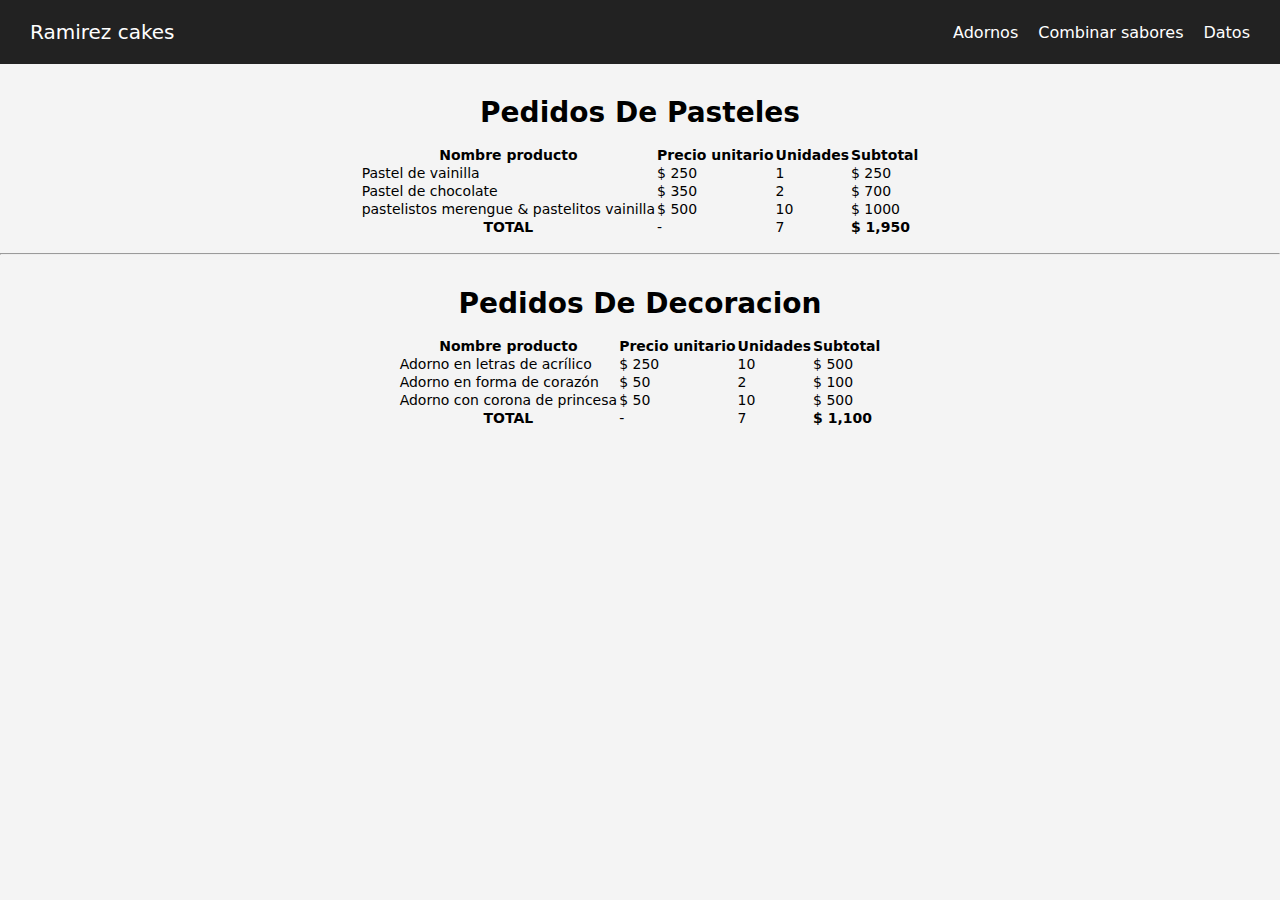
<file: index.html>
<!DOCTYPE html>
<html lang="en">
<head>
    <meta charset="UTF-8">
    <meta http-equiv="X-UA-Compatible" content="IE=edge">
    <meta name="viewport" content="width=device-width, initial-scale=1.0">
    <link rel="stylesheet" href="https://cdnjs.cloudflare.com/ajax/libs/font-awesome/5.9.0/css/all.min.css">
<link rel="stylesheet" href="tipo.css">
<link rel="stylesheet" href="slider2.css">
<link rel="stylesheet" href="https://cdnjs.cloudflare.com/ajax/libs/jquery/3.4.1/jquery.min.js">

    <title>Elementos compuestos</title>
</head>
<body>
    <nav>
        <ul class="menu">
            <li class="logo"><a href="tipodepasteles.html">Ramirez cakes</a></li>
            <li class="item"><a href="adorno.html" target="_blank">Adornos</a></li>
            <li class="item"><a href="combinar.html" target="_blank">Combinar sabores</a></li>
            <li class="item"><a href="datos.html">Datos</a></li>

            </li>
            <li class="toggle"><a href="#"><i class="fas fa-bars"></i></a></li>
        </ul>
    </nav>
    <center>
        <br><br>
    <h1>Pedidos De Pasteles</h1><br>

    <table>
      <tr>
    
        <th scope="col">Nombre producto</th>
        <th scope="col">Precio unitario</th>
        <th scope="col">Unidades</th>
        <th scope="col">Subtotal</th>
      </tr>
    
      <tr>
    
        <td>Pastel de vainilla</td>
        <td>$ 250</td>
        <td>1</td>
        <td>$ 250</td>
      </tr>
    
      <tr>
    
        <td>Pastel de chocolate</td>
        <td>$ 350</td>
        <td>2</td>
        <td>$ 700</td>
      </tr>
    
      <tr>
    
        <td>pastelistos merengue &amp; pastelitos vainilla </td>
        <td>$ 500</td>
        <td>10</td>
        <td>$ 1000</td>
      </tr>
    
      <tr>
    
        <th scope="row">TOTAL</th>
        <td>-</td>
        <td>7</td>
        <td><strong>$ 1,950</strong></td>
      </tr>
    </table><br>
    <hr><br> <br>
    <!---->
    <h1>Pedidos De Decoracion</h1><br>

    <table>
      <tr>
    
        <th scope="col">Nombre producto</th>
        <th scope="col">Precio unitario</th>
        <th scope="col">Unidades</th>
        <th scope="col">Subtotal</th>
      </tr>
    
      <tr>
    
        <td>Adorno en letras de acrílico</td>
        <td>$ 250</td>
        <td>10</td>
        <td>$ 500</td>
      </tr>
    
      <tr>
    
        <td>Adorno en forma de corazón</td>
        <td>$ 50</td>
        <td>2</td>
        <td>$ 100</td>
      </tr>
    
      <tr>
    
        <td>Adorno con corona de princesa </td>
        <td>$ 50</td>
        <td>10</td>
        <td>$ 500</td>
      </tr>
    
      <tr>
    
        <th scope="row">TOTAL</th>
        <td>-</td>
        <td>7</td>
        <td><strong>$ 1,100</strong></td>
      </tr>
    </table>
</center>
</body>
</html>
</file>
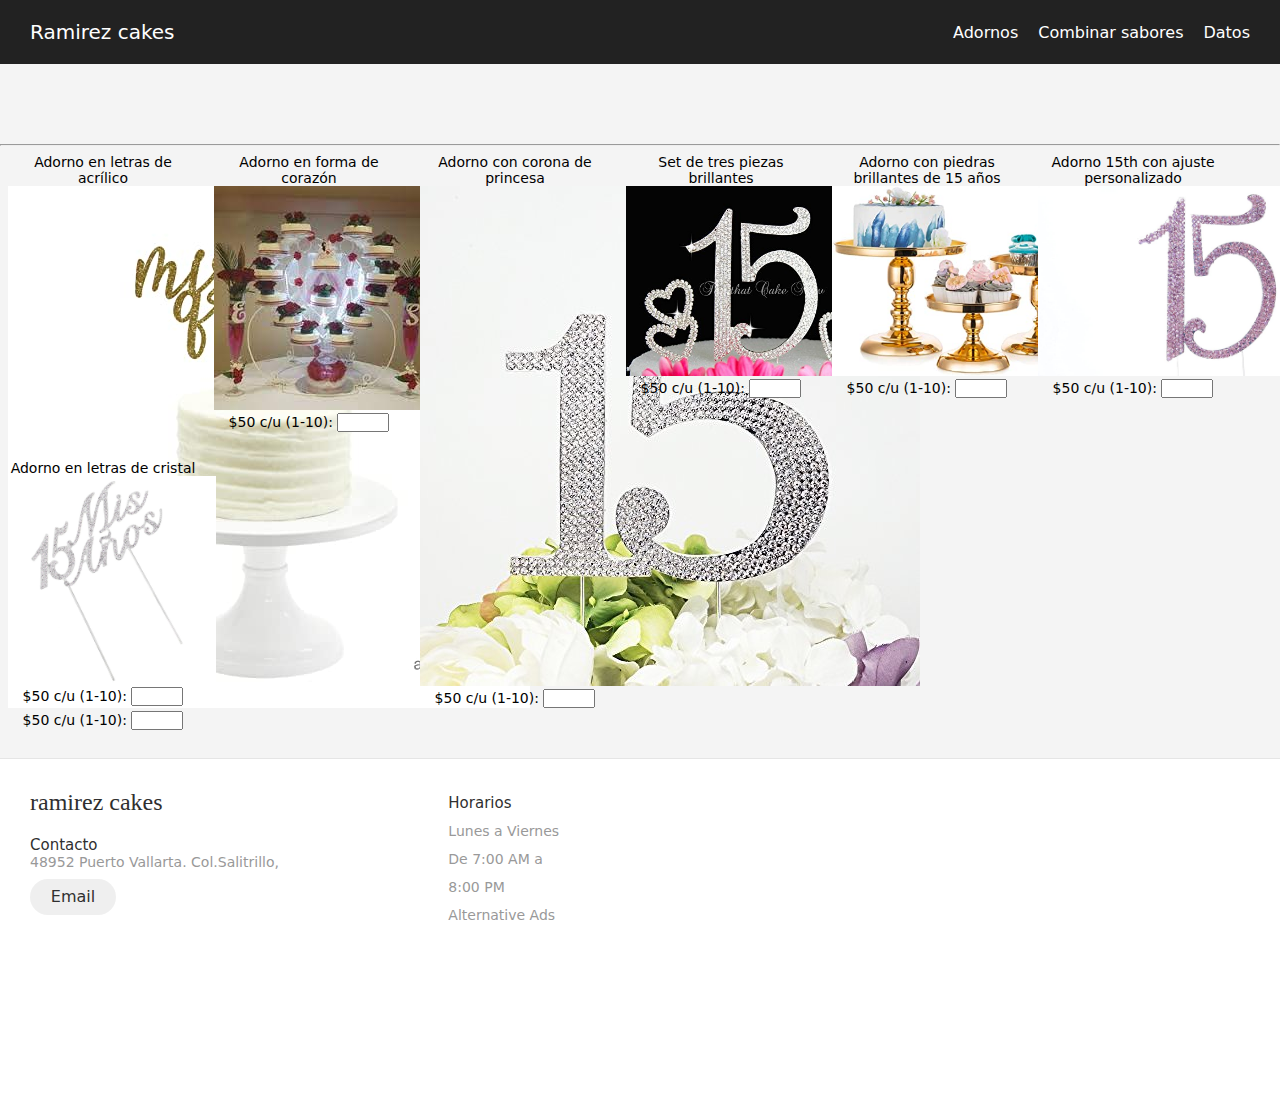
<file: adorno.html>
<!DOCTYPE html>
<html lang="en">

<head>
    <meta charset="UTF-8">
    <meta http-equiv="X-UA-Compatible" content="IE=edge">
    <meta name="viewport" content="width=device-width, initial-scale=1.0">
    <link rel="stylesheet" href="https://cdnjs.cloudflare.com/ajax/libs/font-awesome/5.9.0/css/all.min.css">
    <link rel="stylesheet" href="tipo.css">
    <link rel="stylesheet" href="slider2.css">

    <link rel="stylesheet" href="https://cdnjs.cloudflare.com/ajax/libs/jquery/3.4.1/jquery.min.js">
    <title>Combinacion De Sabores</title>
</head>

<body>
  <nav>
    <ul class="menu">
        <li class="logo"><a href="tipodepasteles.html">Ramirez cakes</a></li>
        <li class="item"><a href="adorno.html" target="_blank">Adornos</a></li>
        <li class="item"><a href="combinar.html" target="_blank">Combinar sabores</a></li>
        <li class="item"><a href="datos.html">Datos</a></li>
        

        </li>
        <li class="toggle"><a href="#"><i class="fas fa-bars"></i></a></li>
    </ul>
</nav>
    
    <br><br><br><br><br>
    <hr>
    <center>
    <p>Adorno en letras de acrílico
        <img src="img/adorno1.jpg" alt="">
        <label for="tentacles">$50 c/u (1-10):</label>
        <input type="number" id="tentacles" name="tentacles" min="1" max="10">
    </p>
    <p>Adorno en forma de corazón
        <img src="img/adorno2.jpg" alt="">
        <label for="tentacles">$50 c/u (1-10):</label>
        <input type="number" id="tentacles" name="tentacles" min="1" max="10">
    </p>
    <p>Adorno con corona de princesa
        <img src="img/adorno3.jpg" alt="">
        <label for="tentacles">$50 c/u (1-10):</label>
        <input type="number" id="tentacles" name="tentacles" min="1" max="10">
    </p>
    <p>Set de tres piezas brillantes
        <img src="img/adorno4.jpg" alt="" height="190px">
        <label for="tentacles">$50 c/u (1-10):</label>
        <input type="number" id="tentacles" name="tentacles" min="1" max="10">
    </p>
    <p>Adorno con piedras brillantes de 15 años
        <img src="img/adorno6.jpg" alt="" height="190px">
        <label for="tentacles">$50 c/u (1-10):</label>
        <input type="number" id="tentacles" name="tentacles" min="1" max="10">
    </p>
    <p>Adorno 15th con ajuste personalizado
        <img src="img/adorno7.jpg" alt="" height="190px">
        <label for="tentacles">$50 c/u (1-10):</label>
        <input type="number" id="tentacles" name="tentacles" min="1" max="10">
    </p>
    <p>Adorno en letras de cristal
        <img src="img/adorno8.jpg" alt="" height="208px">
        <label for="tentacles">$50 c/u (1-10):</label>
        <input type="number" id="tentacles" name="tentacles" min="1" max="10">
    </p>
</center>
    <!-- <div class="slider">
        <ul>
            <li>
<img src="http://dominicushoeve.com/wp-content/uploads/ktz/latest-high-resolution-wallpaper-1920x1080-70558-pictures-high-resolution-wallpaper-30whtvl34j4r12m8b0c1sa.jpg" alt="">
</li>
            <li>
<img src="http://youghaltennisclub.ie/wp-content/uploads/2014/06/Tennis-Wallpaper-High-Definition-700x300.jpg" alt="">
</li>
            <li>
<img src="http://welltechnically.com/wp-content/uploads/2013/08/android-wallpapers-700x300.jpg" alt="">
</li>
            <li>
<img src="http://welltechnically.com/wp-content/uploads/2013/09/android-widescreen-wallpaper-14165-hd-wallpapers-700x300.jpg" alt="">
</li>
        </ul>
    </div>

-->
<footer>
    <footer class="footer">
        <div class="footer__addr">
          <h1 class="footer__logo">Ramirez cakes</h1>
              
          <h2>Contacto</h2>
          
          <address>
            48952 Puerto Vallarta. Col.Salitrillo,<br>
            <a class="footer__btn" href="Luiskokoa@gmail.com">Email</a>
          </address>
        </div>
        
        <ul class="footer__nav">
          <li class="nav__item">
            <h2 class="nav__title">Horarios</h2>
      
            <ul class="nav__ul">
              <li>
                <a href="#">Lunes a Viernes</a>
              </li>
      
              <li>
                <a href="#">De 7:00 AM a 8:00 PM</a>
              </li>
                  
              <li>
                <a href="#">Alternative Ads</a>
              </li>
            </ul>
          </li>
          
          <li class="nav__item nav__item--extra">
            
              <br>
              <li>
                <a href="#"><iframe src="https://www.google.com/maps/embed?pb=!1m18!1m12!1m3!1d59722.318815832194!2d-105.23405583391865!3d20.684019942528426!2m3!1f0!2f0!3f0!3m2!1i1024!2i768!4f13.1!3m3!1m2!1s0x84214fae729fcfdd%3A0xad14df46a163bd32!2sPostres%20y%20pasteles%20Yarita&#39;s!5e0!3m2!1ses!2smx!4v1646617587876!5m2!1ses!2smx" width="400" height="300" style="border:0;" allowfullscreen="" loading="lazy"></iframe></a>
              </li>
            </ul>
          </li>
        </ul>
      </footer>
</footer>
</section>
</body>

</html>
</file>
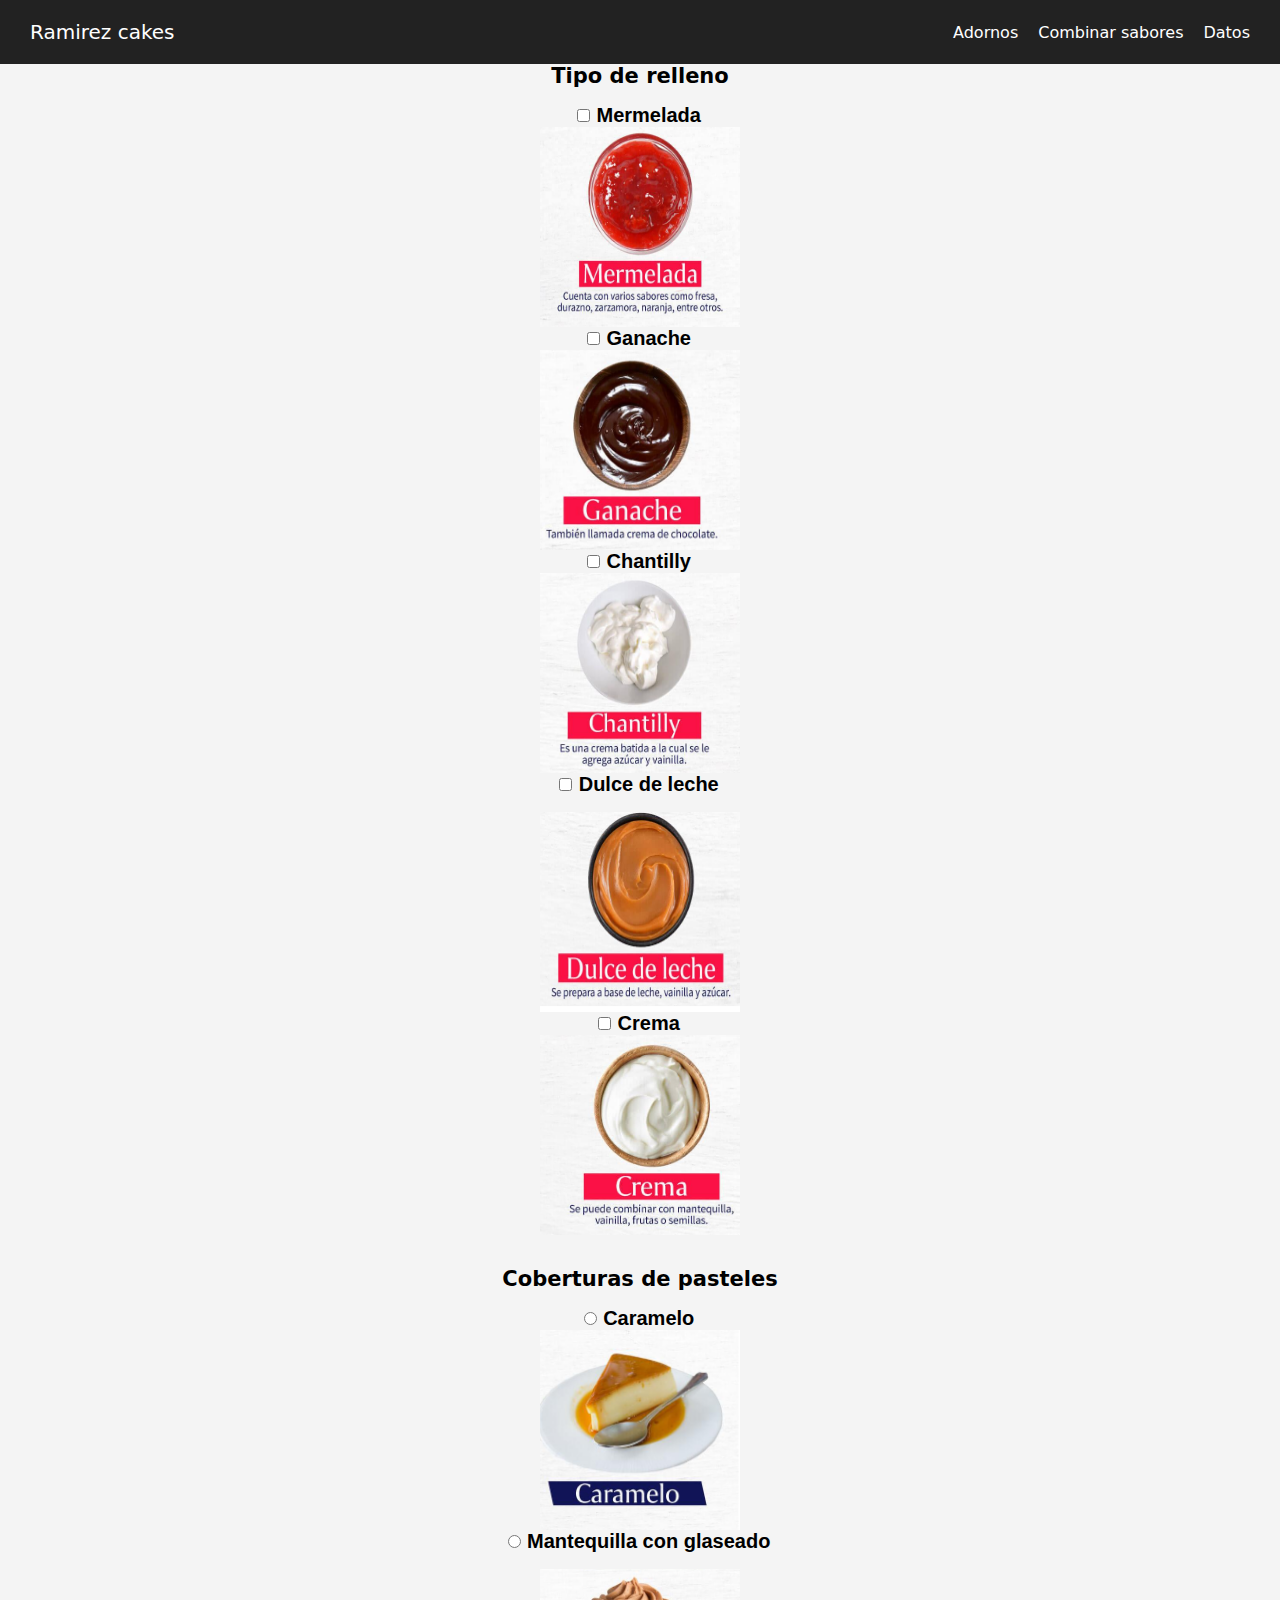
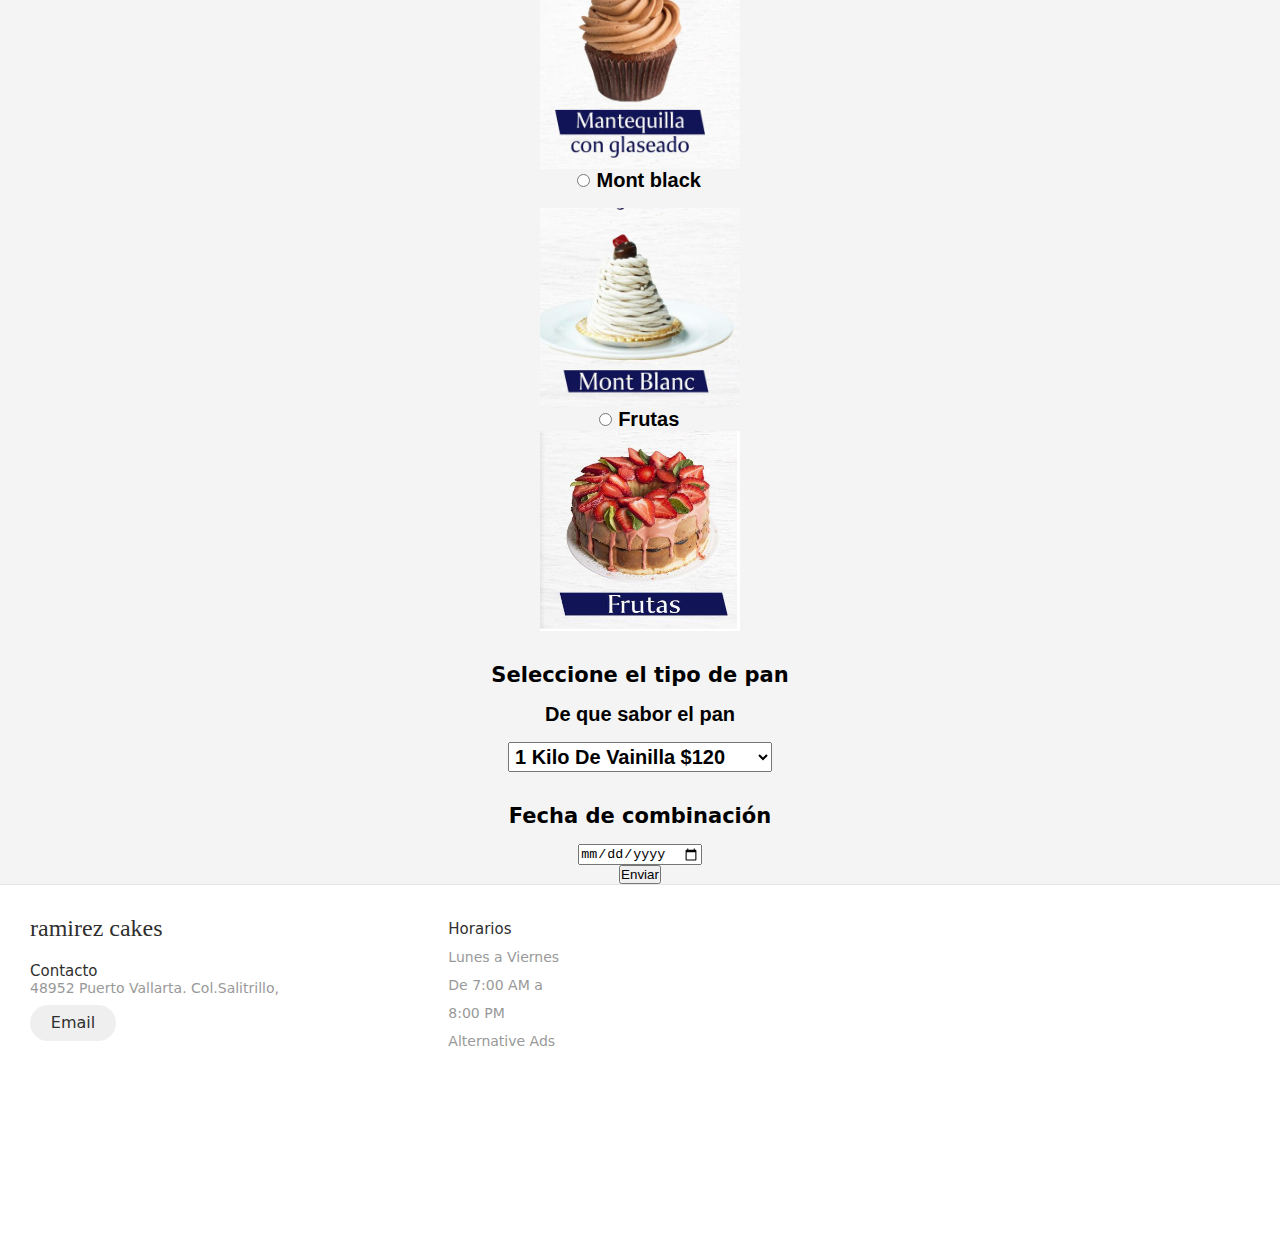
<file: combinar.html>
<!DOCTYPE html>
<html lang="en">

<head>
    <meta charset="UTF-8">
    <meta http-equiv="X-UA-Compatible" content="IE=edge">
    <meta name="viewport" content="width=device-width, initial-scale=1.0">
    <link rel="stylesheet" href="https://cdnjs.cloudflare.com/ajax/libs/font-awesome/5.9.0/css/all.min.css">
    <link rel="stylesheet" href="tipo.css">
    <link rel="stylesheet" href="slider2.css">
    <link rel="stylesheet" href="https://cdnjs.cloudflare.com/ajax/libs/jquery/3.4.1/jquery.min.js">
    <title>Combinacion De Sabores</title>
</head>

<body>
  <nav>
    <ul class="menu">
        <li class="logo"><a href="#">Ramirez cakes</a></li>
        <li class="item"><a href="adorno.html" target="_blank">Adornos</a></li>
        <li class="item"><a href="combinar.html" target="_blank">Combinar sabores</a></li>
        <li class="item"><a href="datos.html">Datos</a></li>

        </li>
        <li class="toggle"><a href="#"><i class="fas fa-bars"></i></a></li>
    </ul>
</nav>

    <center>

        <Section>
            <h2>Tipo de relleno</h2><br>
            <input type="checkbox" id="topping1" name="topping1" value="Mermelada">
            <label class="tipe" for="topping1">Mermelada</label><br>
            <img class="img" src="img/Mermelada.png" alt="" width="200px" height="200px">
            <input type="checkbox" id="topping2" name="topping2" value="Ganache">
            <label class="tipe" for="topping2">Ganache</label><br>
            <img class="img" src="img/Ganache.png" alt="" width="200px" height="200px">
            <input class="tipe" type="checkbox" id="topping2" name="topping2" value="Chantilly">
            <label class="tipe" for="topping2">Chantilly</label><br>
            <img class="img" src="img/Chantilly.png" alt="" width="200px" height="200px">
            <input type="checkbox" id="topping2" name="topping2" value="dulce de leche">
            <label class="tipe" for="topping2">Dulce de leche</label><br><br>
            <img class="img" src="img/Dulce.png " alt="" width="200px" height="200px">
            <input type="checkbox" id="topping3" name="topping3" value="Crema">
            <label class="tipe" for="topping3">Crema</label>
            <img class="img" src="img/Crema.png" alt="" width="200px" height="200px"><br><br>
            <section>
                <!--Coberturas iNICIo-->
                <h2>Coberturas de pasteles</h2><br>
                <input type="radio" id="roja" name="salsas" value="Roja">
                <label class="tipe" for="roja">Caramelo</label><br>
                <img class="img" src="img/caramelo.png" alt="" width="200px" height="200px">
                <input type="radio" id="verde" name="salsas" value="Verde">
                <label class="tipe" for="verde">Mantequilla con glaseado</label><br><br>
                <img class="img" src="img/mantequilla.png" alt="" width="200px" height="200px">
                <input type="radio" id="verde" name="salsas" value="Verde">
                <label class="tipe" for="verde">Mont black</label><br><br>
                <img class="img" src="img/mont.png" alt="" width="200px" height="200px">
                <input type="radio" id="guacamole" name="salsas" value="Guacamole">
                <label class="tipe" for="guacamole">Frutas</label>
                <img class="img" src="img/frutas.png" alt="" width="200px" height="200px">
                <br><br>
            </section>
            <h2>Seleccione el tipo de pan</h2><br>
            <label for="tacos" class="sabor">De que sabor el pan</label><br><br>
            <select class="tipe" id="chocolate" name="chocolate">
                <option value="suadero">1 Kilo De Vainilla $120</option>
                <option value="Chocolate">1 Kilo De Chocolate $250</option>
                <option value="Fresa">1 Kilo De Fresa $50</option>
                <option value="Limón">1 Kilo De Limón $550</option>
                <option value="Merengue ">1 Kilo De Merengue $250</option>
            </select>
            <br>

            <br><br>
            <h2>Fecha de combinación</h2><br>
            <input type="date" id="fecha1" name="fecha1"><br>
            <button name="button">Enviar</button>

    </center>
    <footer>
        <footer class="footer">
            <div class="footer__addr">
              <h1 class="footer__logo">Ramirez cakes</h1>
                  
              <h2>Contacto</h2>
              
              <address>
                48952 Puerto Vallarta. Col.Salitrillo,<br>
                <a class="footer__btn" href="Luiskokoa@gmail.com">Email</a>
              </address>
            </div>
            
            <ul class="footer__nav">
              <li class="nav__item">
                <h2 class="nav__title">Horarios</h2>
          
                <ul class="nav__ul">
                  <li>
                    <a href="#">Lunes a Viernes</a>
                  </li>
          
                  <li>
                    <a href="#">De 7:00 AM a 8:00 PM</a>
                  </li>
                      
                  <li>
                    <a href="#">Alternative Ads</a>
                  </li>
                </ul>
              </li>
              
              <li class="nav__item nav__item--extra">
                
                  <br>
                  <li>
                    <a href="#"><iframe src="https://www.google.com/maps/embed?pb=!1m18!1m12!1m3!1d59722.318815832194!2d-105.23405583391865!3d20.684019942528426!2m3!1f0!2f0!3f0!3m2!1i1024!2i768!4f13.1!3m3!1m2!1s0x84214fae729fcfdd%3A0xad14df46a163bd32!2sPostres%20y%20pasteles%20Yarita&#39;s!5e0!3m2!1ses!2smx!4v1646617587876!5m2!1ses!2smx" width="400" height="300" style="border:0;" allowfullscreen="" loading="lazy"></iframe></a>
                  </li>
                </ul>
              </li>
            </ul>
          </footer>
    </footer>
</section>
</body>

</html>
</file>
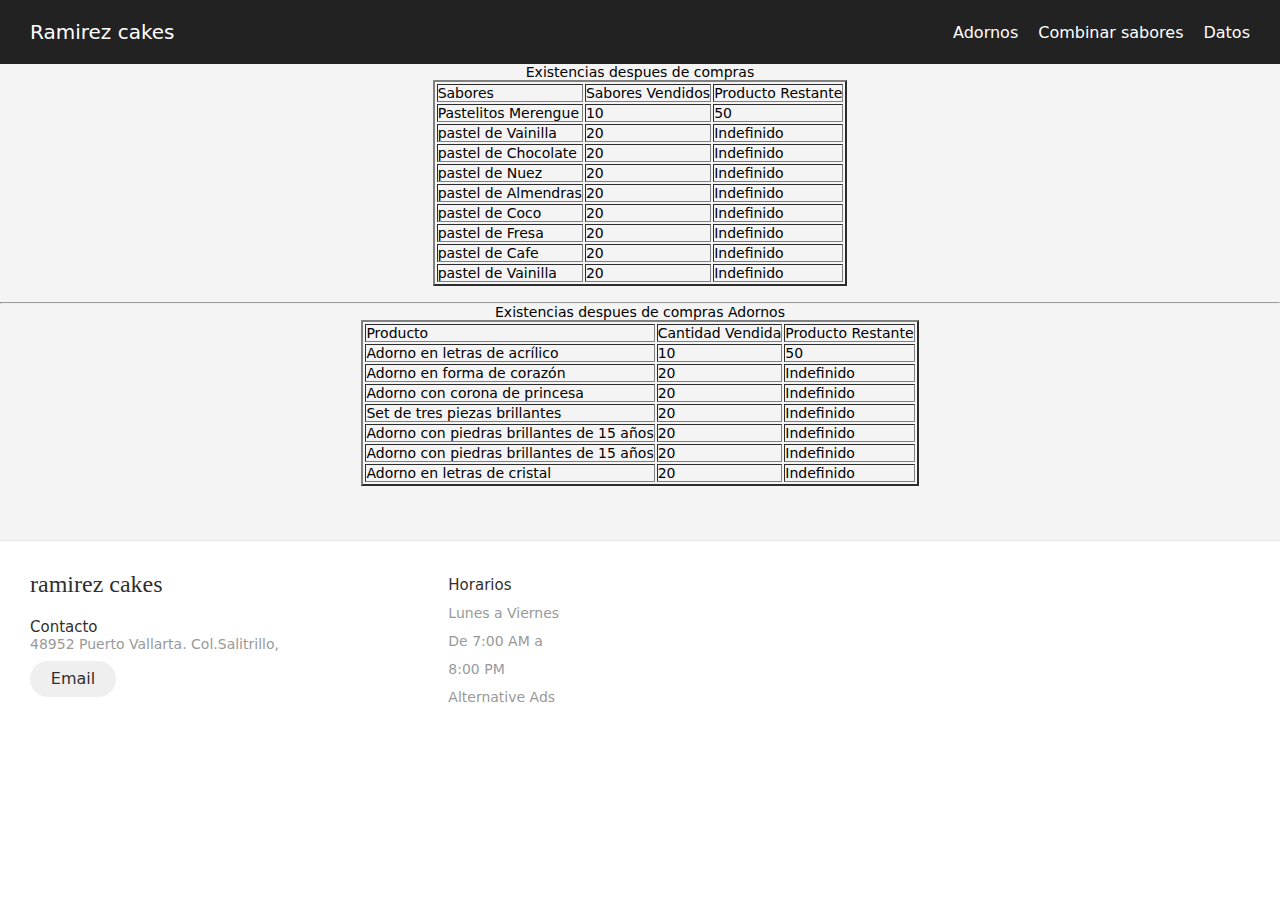
<file: datos.html>
<!DOCTYPE html>
<html lang="en">

<head>
    <meta charset="UTF-8">
    <meta http-equiv="X-UA-Compatible" content="IE=edge">
    <meta name="viewport" content="width=device-width, initial-scale=1.0">
    <link rel="stylesheet" href="https://cdnjs.cloudflare.com/ajax/libs/font-awesome/5.9.0/css/all.min.css">
    <link rel="stylesheet" href="tipo.css">
    <link rel="stylesheet" href="slider2.css">
    <link rel="stylesheet" href="https://cdnjs.cloudflare.com/ajax/libs/jquery/3.4.1/jquery.min.js">
    <title>Datos de sabores y adorno</title>
</head>

<body>
    <nav>
        <ul class="menu">
            <li class="logo"><a href="#">Ramirez cakes</a></li>
            <li class="item"><a href="adorno.html" target="_blank">Adornos</a></li>
            <li class="item"><a href="combinar.html" target="_blank">Combinar sabores</a></li>
            <li class="item"><a href="datos.html">Datos</a></li>

            </li>
            <li class="toggle"><a href="#"><i class="fas fa-bars"></i></a></li>
        </ul>
    </nav>
    <center>
        <table border="2">
            <caption>Existencias despues de compras </caption>

            <tr>
                <td>Sabores </td>
                <td>Sabores Vendidos </td>
                <td>Producto Restante </td>
            </tr>
            <tr>
                <td>Pastelitos Merengue</td>
                <td>10</td>
                <td>50</td>
            </tr>
            <tr>
                <td>pastel de Vainilla</td>
                <td>20</td>
                <td>Indefinido</td>
            </tr>
            <tr>
                <td>pastel de Chocolate</td>
                <td>20</td>
                <td>Indefinido</td>
            </tr>
            <tr>
                <td>pastel de Nuez</td>
                <td>20</td>
                <td>Indefinido</td>
            </tr>
            <tr>
                <td>pastel de Almendras</td>
                <td>20</td>
                <td>Indefinido</td>
            </tr>
            <tr>
                <td>pastel de Coco</td>
                <td>20</td>
                <td>Indefinido</td>
            </tr>
            <tr>
                <td>pastel de Fresa</td>
                <td>20</td>
                <td>Indefinido</td>
            </tr>
            <tr>
                <td>pastel de Cafe</td>
                <td>20</td>
                <td>Indefinido</td>
            </tr>
            <tr>
                <td>pastel de Vainilla</td>
                <td>20</td>
                <td>Indefinido</td>
            </tr>
        </table><br>
        <hr>
        <table border="2">
            <caption>Existencias despues de compras Adornos </caption>

            <tr>
                <td>Producto </td>
                <td>Cantidad Vendida </td>
                <td>Producto Restante </td>

            </tr>

            <tr>
                <td>Adorno en letras de acrílico</td>
                <td>10</td>
                <td>50</td>

            </tr>
            <tr>
                <td>Adorno en forma de corazón</td>
                <td>20</td>
                <td>Indefinido</td>
            </tr>
            <tr>
                <td>Adorno con corona de princesa</td>
                <td>20</td>
                <td>Indefinido</td>
            </tr>
            <tr>
                <td>Set de tres piezas brillantes</td>
                <td>20</td>
                <td>Indefinido</td>
            </tr>
            <tr>
                <td>Adorno con piedras brillantes de 15 años</td>
                <td>20</td>
                <td>Indefinido</td>
            </tr>
            <tr>
                <td>Adorno con piedras brillantes de 15 años</td>
                <td>20</td>
                <td>Indefinido</td>
            </tr>
            <tr>
                <td>Adorno en letras de cristal</td>
                <td>20</td>
                <td>Indefinido</td>
            </tr>
        </table>
    </center>
    <footer>
        <footer class="footer">
            <div class="footer__addr">
                <h1 class="footer__logo">Ramirez cakes</h1>

                <h2>Contacto</h2>

                <address>
                    48952 Puerto Vallarta. Col.Salitrillo,<br>
                    <a class="footer__btn" href="Luiskokoa@gmail.com">Email</a>
                </address>
            </div>

            <ul class="footer__nav">
                <li class="nav__item">
                    <h2 class="nav__title">Horarios</h2>

                    <ul class="nav__ul">
                        <li>
                            <a href="#">Lunes a Viernes</a>
                        </li>

                        <li>
                            <a href="#">De 7:00 AM a 8:00 PM</a>
                        </li>

                        <li>
                            <a href="#">Alternative Ads</a>
                        </li>
                    </ul>
                </li>

                <li class="nav__item nav__item--extra">

                    <br>
                <li>
                    <a href="#"><iframe
                            src="https://www.google.com/maps/embed?pb=!1m18!1m12!1m3!1d59722.318815832194!2d-105.23405583391865!3d20.684019942528426!2m3!1f0!2f0!3f0!3m2!1i1024!2i768!4f13.1!3m3!1m2!1s0x84214fae729fcfdd%3A0xad14df46a163bd32!2sPostres%20y%20pasteles%20Yarita&#39;s!5e0!3m2!1ses!2smx!4v1646617587876!5m2!1ses!2smx"
                            width="400" height="300" style="border:0;" allowfullscreen="" loading="lazy"></iframe></a>
                </li>
            </ul>
            </li>
            </ul>
        </footer>
    </footer>
    </section>
</body>

</html>
</file>
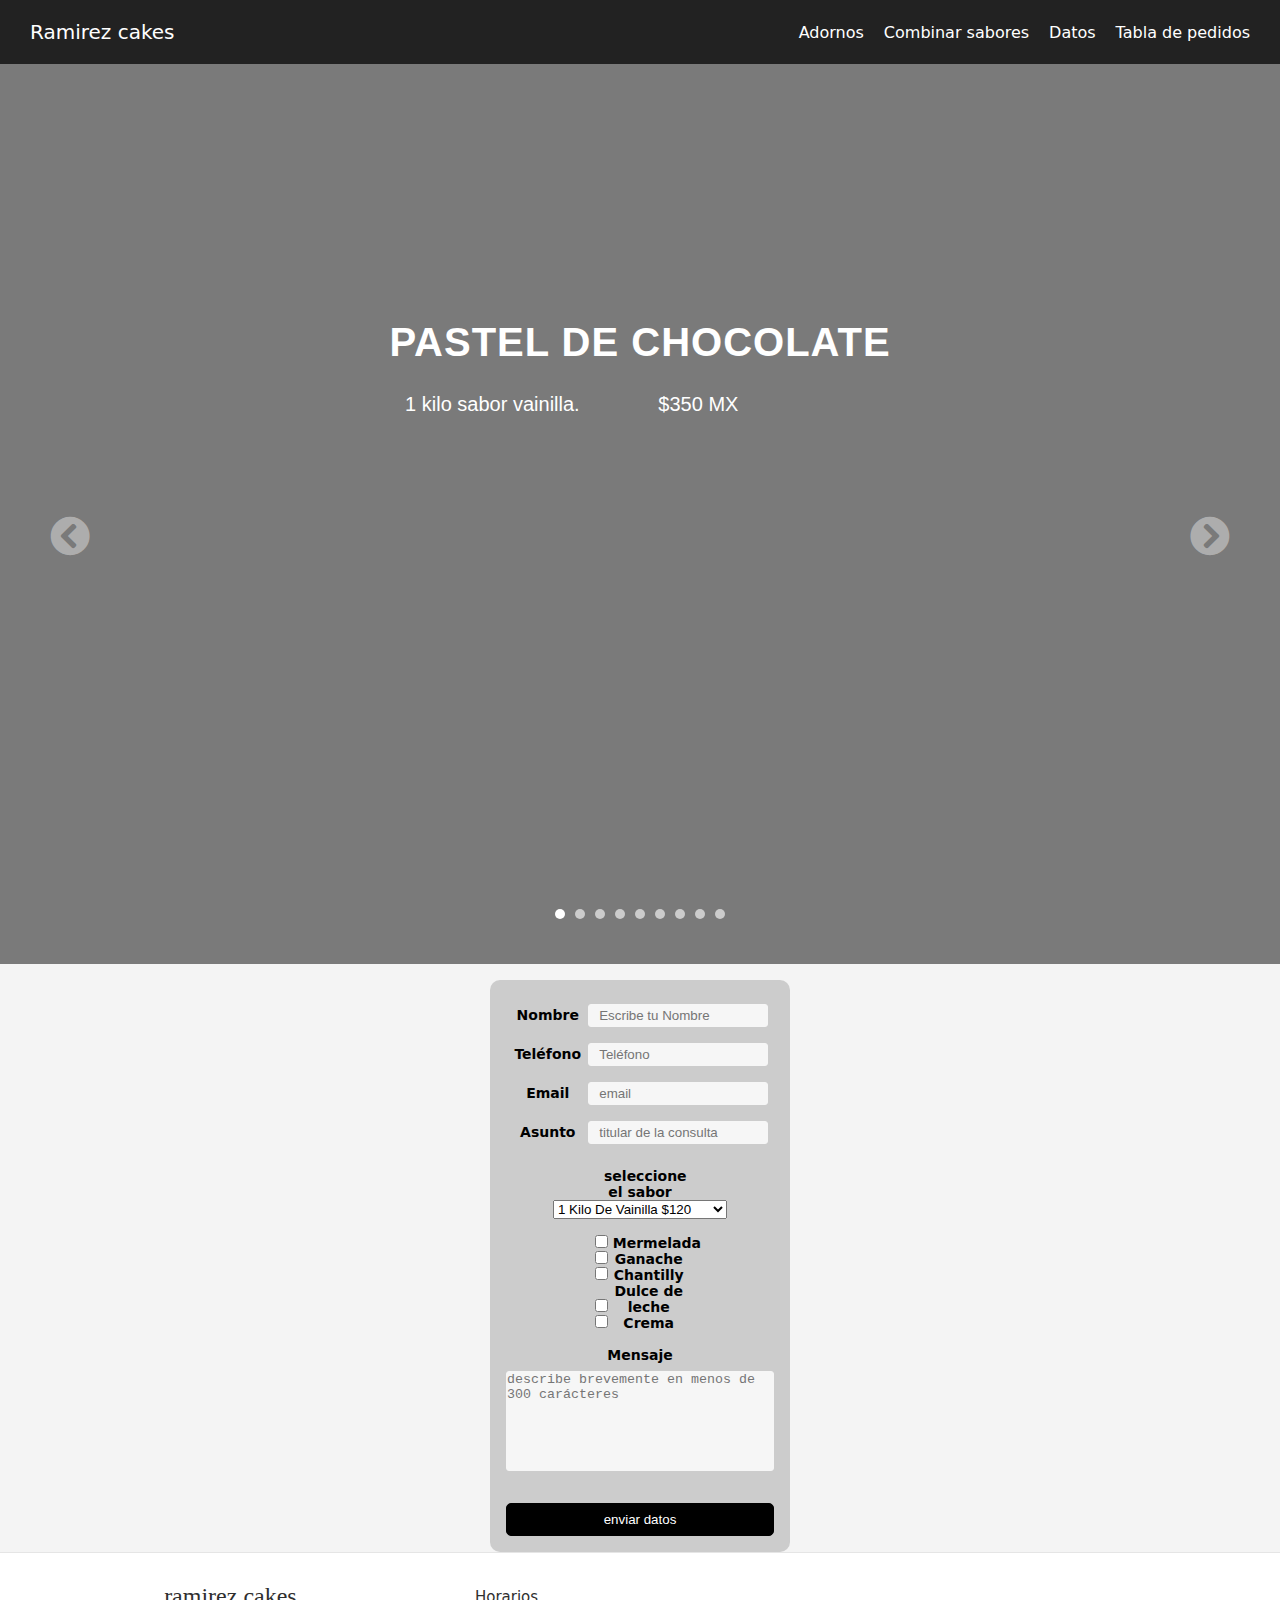
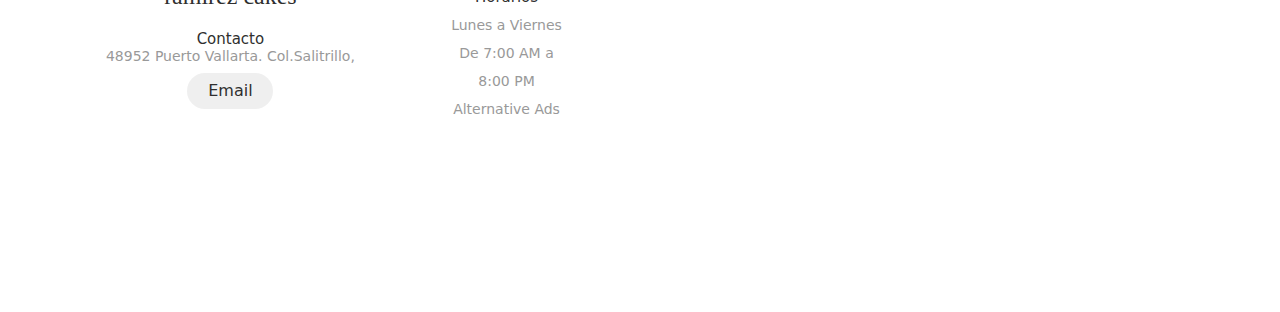
<file: tipodepasteles.html>
<!DOCTYPE html>
<html>
<title>Pasteles Rarirez</title>
<meta name="viewport" content="width=device-width, initial-scale=1">
<link rel="stylesheet" href="https://cdnjs.cloudflare.com/ajax/libs/font-awesome/5.9.0/css/all.min.css">
<link rel="stylesheet" href="tipo.css">
<link rel="stylesheet" href="slider2.css">
<link rel="stylesheet" href="https://cdnjs.cloudflare.com/ajax/libs/jquery/3.4.1/jquery.min.js">

<body>
    <nav>
        <ul class="menu">
            <li class="logo"><a href="#">Ramirez cakes</a></li>
            <li class="item"><a href="adorno.html" target="_blank">Adornos</a></li>
            <li class="item"><a href="combinar.html" target="_blank">Combinar sabores</a></li>
            <li class="item"><a href="datos.html">Datos</a></li>
            <li class="item"><a href="index.html">Tabla de pedidos</a></li>

            </li>
            <li class="toggle"><a href="#"><i class="fas fa-bars"></i></a></li>
        </ul>
    </nav>
    <section id="container-slider">
        <a href="javascript: fntExecuteSlide('prev');" class="arrowPrev"><i class="fas fa-chevron-circle-left"></i></a>
        <a href="javascript: fntExecuteSlide('next');" class="arrowNext"><i class="fas fa-chevron-circle-right"></i></a>
        <ul class="listslider">
            <li><a itlist="itList_0" href="#" class="item-select-slid"></a></li>
            <li><a itlist="itList_1" href="#"></a></li>
            <li><a itlist="itList_2" href="#"></a></li>
            <li><a itlist="itList_1" href="#"></a></li>
            <li><a itlist="itList_2" href="#"></a></li>
            <li><a itlist="itList_1" href="#"></a></li>
            <li><a itlist="itList_2" href="#"></a></li>
            <li><a itlist="itList_1" href="#"></a></li>
            <li><a itlist="itList_2" href="#"></a></li>
        </ul>
        <ul id="slider">
            <li
                style="background-image: url('https://media.istockphoto.com/photos/carrot-cake-with-chocolate-icing-brazilian-cake-picture-id1313708566?k=20&m=1313708566&s=612x612&w=0&h=LOOo3Ic2zCCt6yXHM5k-JMwhxnPVNRT8AkkkKe8L7VM='); z-index:0; opacity: 1;">
                <div class="content_slider">
                    <div>
                        <h2>Pastel de Chocolate</h2>
                        <p>1 kilo sabor vainilla.</p>
                        <p>$350 MX</p>
                    </div>
                </div>
            </li>
            <li
                style="background-image: url('https://media.istockphoto.com/photos/image-of-batch-of-homemade-pink-velvet-strawberry-cupcakes-in-paper-picture-id1320620498?k=20&m=1320620498&s=612x612&w=0&h=Nis0R7H2sLV2Fj8jQZeSyMR_f8a1N3SOqazvOZ0OTJc='); ">
                <div class="content_slider">
                    <div>
                        <h2>Pastelitos de merengue</h2>
                        <p>Sabor vainilla 10 Pz</p>
                        <p>$350 MX</p>

                    </div>
                </div>
            </li>
            <li
                style="background-image: url('https://media.istockphoto.com/photos/three-milk-cake-tres-leches-cake-with-cherry-and-chocolate-dessert-picture-id1298432876?k=20&m=1298432876&s=612x612&w=0&h=v63V4GeKdkgeOuMSV5c6o4NF4Ito86C9_N2ZxG0XcbU='); ">
                <div class="content_slider">
                    <div>
                        <h2>Pastel de 3 leches</h2>
                        <p>1 Kilo de sabor nuez <br> 1 Kilo sabor vainilla</p>
                    </div>
                </div>
            </li>
            <li
                style="background-image: url('https://media.istockphoto.com/photos/chocolate-and-orange-cake-picture-id184599041?k=20&m=184599041&s=612x612&w=0&h=jNhiwlDl70LBhz82zWOPB_J87u239q1H-0Lf1qBn3gM='); ">
                <div class="content_slider">
                    <div>
                        <h2>Estrategias de negocio</h2>
                        <p>Las estrategias de negocio representan planes o métodos...</p>
                    </div>
                </div>
            </li>
            <li
                style="background-image: url('https://media.istockphoto.com/photos/chocolate-cake-with-strawberries-14-picture-id1187876385?k=20&m=1187876385&s=612x612&w=0&h=M4YfhWrw5VgR1z477OPvO_d_W_BpSeorXvY2ISG6OB0='); ">
                <div class="content_slider">
                    <div>
                        <h2>Estrategias de negocio</h2>
                        <p>Las estrategias de negocio representan planes o métodos...</p>
                    </div>
                </div>
            </li>
            <li
                style="background-image: url('https://media.istockphoto.com/photos/homemade-marble-cake-delicious-marble-cake-with-chocolate-and-vanilla-picture-id1313732836?k=20&m=1313732836&s=612x612&w=0&h=bPHAuTwy1RsHd7FD9h2X43Vs4aTiIM-LOYeNsuVYvAk='); ">
                <div class="content_slider">
                    <div>
                        <h2>Estrategias de negocio</h2>
                        <p>Las estrategias de negocio representan planes o métodos...</p>
                    </div>
                </div>
            </li>
            <li
                style="background-image: url('https://media.istockphoto.com/photos/choco-chips-cake-picture-id1278918978?k=20&m=1278918978&s=612x612&w=0&h=bzhcy6xhkWUu6bpNAmkDez-iFItFZ5WE_CAI9hJpDKA='); ">
                <div class="content_slider">
                    <div>
                        <h2>Estrategias de negocio</h2>
                        <p>Las estrategias de negocio representan planes o métodos...</p>
                    </div>
                </div>
            </li>
            <li
                style="background-image: url('https://media.istockphoto.com/photos/homemade-pie-closeup-on-blackberries-picture-id1355279106?k=20&m=1355279106&s=612x612&w=0&h=xq08PkxjcKn0waNw9777Thoo58dCgs6iuUVSUXSHKeM='); ">
                <div class="content_slider">
                    <div>
                        <h2>Estrategias de negocio</h2>
                        <p>Las estrategias de negocio representan planes o métodos...</p>
                    </div>
                </div>
            </li>
            <li
                style="background-image: url('https://media.istockphoto.com/photos/tasty-cake-with-generous-chocolate-frosting-and-dulce-de-leche-with-picture-id1339520718?k=20&m=1339520718&s=612x612&w=0&h=VVjLN2ryXjy3oXs0QqMJdhkozh7bpGKKGlzKFSv0n3k='); ">
                <div class="content_slider">
                    <div>
                        <h2>Estrategias de negocio</h2>
                        <p>Las estrategias de negocio representan planes o métodos...</p>
                    </div>
                </div>
            </li>
        </ul>
    </section>
    <br>
    <center>
        <section class="formulario">
            <form action="#" target="" method="get" name="formDatosPersonales">

                <label for="nombre">Nombre</label>
                <input type="text" name="Nombre" id="Nombre" placeholder="Escribe tu Nombre" />

                <label for="apellidos">Teléfono</label>
                <input type="text" name="Teléfono" id="Teléfono" placeholder="Teléfono" />

                <label for="email">Email</label>
                <input type="email" name="email" id="email" placeholder="email" required />

                <label for="asunto">Asunto</label>
                <input type="text" name="asunto" id="asunto" placeholder="titular de la consulta" />
                <br><br>
                <label for="asunto">seleccione el sabor</label><br>
                <select id="chocolate" name="chocolate">
                    <option value="suadero">1 Kilo De Vainilla $120</option>
                    <option value="Chocolate">1 Kilo De Chocolate $250</option>
                    <option value="Fresa">1 Kilo De Fresa $50</option>
                    <option value="Limón">1 Kilo De Limón $550</option>
                    <option value="Merengue ">1 Kilo De Merengue $250</option>
                </select><br><br>
                <input type="checkbox" id="topping1" name="topping1" value="Mermelada">
                <label  for="topping1">Mermelada</label><br>
                <input type="checkbox" id="topping2" name="topping2" value="Ganache">
                <label  for="topping2">Ganache</label><br>
                <input  type="checkbox" id="topping2" name="topping2" value="Chantilly">
                <label  for="topping2">Chantilly</label><br>
                <input type="checkbox" id="topping2" name="topping2" value="dulce de leche">
                <label  for="topping2">Dulce de leche</label><br>
                <input type="checkbox" id="topping3" name="topping3" value="Crema">
                <label  for="topping3">Crema</label><br><br>
                <label for="mensaje">Mensaje</label>
                <textarea name="mensaje" for="mensaje" placeholder="describe brevemente en menos de 300 carácteres"
                    maxlength="300"></textarea>
                <input type="submit" name="enviar" value="enviar datos" />
            </form>
            <footer>
                <footer class="footer">
                    <div class="footer__addr">
                      <h1 class="footer__logo">Ramirez cakes</h1>
                          
                      <h2>Contacto</h2>
                      
                      <address>
                        48952 Puerto Vallarta. Col.Salitrillo,<br>
                        <a class="footer__btn" href="Luiskokoa@gmail.com">Email</a>
                      </address>
                    </div>
                    
                    <ul class="footer__nav">
                      <li class="nav__item">
                        <h2 class="nav__title">Horarios</h2>
                  
                        <ul class="nav__ul">
                          <li>
                            <a href="#">Lunes a Viernes</a>
                          </li>
                  
                          <li>
                            <a href="#">De 7:00 AM a 8:00 PM</a>
                          </li>
                              
                          <li>
                            <a href="#">Alternative Ads</a>
                          </li>
                        </ul>
                      </li>
                      
                      <li class="nav__item nav__item--extra">
                        
                          <br>
                          <li>
                            <a href="#"><iframe src="https://www.google.com/maps/embed?pb=!1m18!1m12!1m3!1d59722.318815832194!2d-105.23405583391865!3d20.684019942528426!2m3!1f0!2f0!3f0!3m2!1i1024!2i768!4f13.1!3m3!1m2!1s0x84214fae729fcfdd%3A0xad14df46a163bd32!2sPostres%20y%20pasteles%20Yarita&#39;s!5e0!3m2!1ses!2smx!4v1646617587876!5m2!1ses!2smx" width="400" height="300" style="border:0;" allowfullscreen="" loading="lazy"></iframe></a>
                          </li>
                        </ul>
                      </li>
                    </ul>
                  </footer>
            </footer>
    </section>
    <Script type="text/javascript" src="functions.js"></Script>
    <Script type="text/javascript" src="https://cdnjs.cloudflare.com/ajax/libs/jquery/3.4.1/jquery.min.js"></Script>


</body>

</html>
</file>
<file: tipo.css>
.body {
  background: rgb(0, 0, 0);
  background: linear-gradient(90deg, rgba(0, 0, 0, 1) 2%, rgba(21, 2, 32, 0.6755077030812324) 67%, rgba(109, 95, 126, 1) 99%);
}

.mySlides {
  display: none;
}

* {
  box-sizing: border-box;
  padding: 0;
  margin: 0;
}

body {
  font-family: sans-serif;
  background: #f1f1f1;
}

nav {
  background: #222;
  padding: 5px 20px;
}

ul {
  list-style-type: none;
}

a {
  color: white;
  text-decoration: none;
}

a:hover {
  text-decoration: underline;
}

.logo a:hover {
  text-decoration: none;
}

.menu li {
  font-size: 16px;
  padding: 15px 5px;
  white-space: nowrap;
}

.logo a,
.toggle a {
  font-size: 20px;
}

.button.secondary {
  border-bottom: 1px #444 solid;
}

/* Mobile menu */
.menu {
  display: flex;
  flex-wrap: wrap;
  justify-content: space-between;
  align-items: center;
}

.toggle {
  order: 1;
}

.item.button {
  order: 2;
}

.item {
  width: 100%;
  text-align: center;
  order: 3;
  display: none;
}

.item.active {
  display: block;
}

/* Tablet menu */
@media all and (min-width: 600px) {
  .menu {
    justify-content: center;
  }

  .logo {
    flex: 1;
  }

  .toggle {
    flex: 1;
    text-align: right;
  }

  .item.button {
    width: auto;
    order: 1;
    display: block;
  }

  .toggle {
    order: 2;
  }

  .button.secondary {
    border: 0;
  }

  .button a {
    padding: 7.5px 15px;
    background: teal;
    border: 1px #006d6d solid;
  }

  .button.secondary a {
    background: transparent;
  }

  .button a:hover {
    text-decoration: none;
  }

  .button:not(.secondary) a:hover {
    background: #006d6d;
    border-color: #005959;
  }

  .button.secondary a:hover {
    color: #ddd;
  }
}

/* Desktop menu */
@media all and (min-width: 900px) {
  .item {
    display: block;
    width: auto;
  }

  .toggle {
    display: none;
  }

  .logo {
    order: 0;
  }

  .item {
    order: 1;
  }

  .button {
    order: 2;
  }

  .menu li {
    padding: 15px 10px;
  }

  .menu li.button {
    padding-right: 0;
  }
}

* {
  margin: 0;
  padding: 0;
  box-sizing: border-box;
}

#container-slider {
  position: relative;
  display: block;
  width: 100%;
}

#slider {
  position: relative;
  display: block;
  width: 100%;
  height: 100vh;
  min-height: 500px;
}

#slider li {
  background-repeat: no-repeat;
  background-size: cover;
  background-position: center;
  position: absolute !important;
  top: 0 !important;
  left: 0 !important;
  width: 100%;
  height: 100%;
  display: block;
  -webkit-transition: opacity 1s;
  -moz-transition: opacity 1s;
  -ms-transition: opacity 1s;
  -o-transition: opacity 1s;
  transition: opacity 1s;
  z-index: -1;
  opacity: 0;
}

#container-slider .arrowPrev, #container-slider .arrowNext {
  font-size: 30pt;
  color: rgba(204, 204, 204, 0.65);
  cursor: pointer;
  position: absolute;
  top: 50%;
  left: 50px;
  z-index: 2;
}

#container-slider .arrowNext {
  left: initial;
  right: 50px !important;
}

.content_slider {
  padding: 15px 30px;
  color: #FFF;
  width: 100%;
  height: 100%;
}

.content_slider div {
  text-align: center;
}

.content_slider h2 {
  font-family: 'arial';
  font-size: 30pt;
  letter-spacing: 1px;
  text-transform: uppercase;
  margin-bottom: 20px;
}

.content_slider p {
  font-size: 15pt;
  font-family: 'arial';
  color: #FFF;
  margin-bottom: 20px;
}

#slider li .content_slider {
  background: rgba(0, 0, 0, 0.50);
  padding: 10px 125px;
}

.content_slider {
  display: -webkit-flex;
  display: -moz-flex;
  display: -ms-flex;
  display: -o-flex;
  display: flex;
  justify-content: center;
  align-items: center;
}

.btnSlider {
  color: #FFF;
  font-size: 15pt;
  font-family: 'arial';
  letter-spacing: 1px;
  padding: 10px 50px;
  border: 1px solid #CCC;
  background: rgba(13, 13, 13, 0.55);
  border-radius: 31px;
  text-decoration: none;
  transition: .5s all;
}

.btnSlider:hover {
  background: #111;
  border: 1px solid #111;
}

.listslider {
  position: absolute;
  display: -webkit-flex;
  display: -moz-flex;
  display: -ms-flex;
  display: -o-flex;
  display: flex;
  justify-content: space-between;
  align-items: center;
  left: 50%;
  bottom: 5%;
  list-style: none;
  z-index: 2;
  transform: translateX(-50%);
}

.listslider li {
  border-radius: 50%;
  width: 10px;
  height: 10px;
  cursor: pointer;
  margin: 0 5px;
}

.listslider li a {
  background: #CCC;
  border-radius: 50%;
  width: 100%;
  height: 100%;
  display: block;
}

.item-select-slid {
  background: #FFF !important;
}

@media screen and (max-width: 460px) {
  .content_slider h2 {
    font-size: 15pt !important;
  }

  .content_slider p {
    font-size: 12pt !important;
  }

  #container-slider .arrowPrev, #container-slider .arrowNext {
    font-size: 20pt;
  }

  #container-slider .arrowPrev {
    left: 15px;
  }

  #container-slider .arrowNext {
    right: 15px !important;
  }

  #slider {
    height: 400px;
    min-height: 400px;
  }

  #slider li .content_slider {
    padding: 10px 35px;
  }

  .btnSlider {
    padding: 10px 30px;
    font-size: 10pt;
  }

}

/*CHECKBOX*/
input[type="checkbox"]:checked+label:after {
  content: "";
  width: 12px;
  height: 6px;
  border: 4px solid #0fbf12;
  float: left;
  margin-left: -1.95em;
  border-right: 0;
  border-top: 0;
  margin-top: 1em;
  transform: rotate(-55deg);
}

.img {
  margin: auto;
  display: block;


}
.sabor{
  color: #000000;
  font-weight: bold;
  font-size: 20px;
  padding: 2px;
  font-family: Arial, Helvetica, sans-serif;
}
.tipe{
  color: #000000;
  font-weight: bold;
  font-size: 20px;
  padding: 2px;
  font-family: Arial, Helvetica, sans-serif;
}
/*Formulario*/
*{box-sizing:border-box;}

form{
	width:300px;
	padding:16px;
	border-radius:10px;
	margin:auto;
	background-color:#ccc;
}

form label{
	width:72px;
	font-weight:bold;
	display:inline-block;
}

form input[type="text"],
form input[type="email"]{
	width:180px;
	padding:3px 10px;
	border:1px solid #f6f6f6;
	border-radius:3px;
	background-color:#f6f6f6;
	margin:8px 0;
	display:inline-block;
}

form input[type="submit"]{
	width:100%;
	padding:8px 16px;
	margin-top:32px;
	border:1px solid #000;
	border-radius:5px;
	display:block;
	color:#fff;
	background-color:#000;
} 

form input[type="submit"]:hover{
	cursor:pointer;
}

textarea{
	width:100%;
	height:100px;
	border:1px solid #f6f6f6;
	border-radius:3px;
	background-color:#f6f6f6;			
	margin:8px 0;
	/*resize: vertical | horizontal | none | both*/
	resize:none;
	display:block;
}
</file>
<file: slider2.css>
slider {
	width: 95%;
	margin: auto;
	overflow: hidden;
}

.slider ul {
	display: flex;
	padding: 0;
	width: 400%;
	
	animation: cambio 20s infinite alternate linear;
}

.slider li {
	width: 100%;
	list-style: none;
}

.slider img {
	width: 100%;
}

@keyframes cambio {
	0% {margin-left: 0;}
	20% {margin-left: 0;}
	
	25% {margin-left: -100%;}
	45% {margin-left: -100%;}
	
	50% {margin-left: -200%;}
	70% {margin-left: -200%;}
	
	75% {margin-left: -300%;}
	100% {margin-left: -300%;}
}
p {
	float: left;
	width: 200px;
	height: 300px;
	margin: 3px;
	padding: 3px;
	border: rgba(153, 175, 177, 0) 2px solid;
  }
  /*footer*/
  *, *:before, *:after {
	box-sizing: border-box;
  }
  
  html {
	font-size: 100%;
  }
  
  body {
	font-family: acumin-pro, system-ui, sans-serif;
	margin: 0;
	display: grid;
	grid-template-rows: auto 1fr auto;
	font-size: 14px;
	background-color: #f4f4f4;
	align-items: start;
	min-height: 100vh;
  }
  
  .footer {
	display: flex;
	flex-flow: row wrap;
	padding: 30px 30px 20px 30px;
	color: #2f2f2f;
	background-color: #fff;
	border-top: 1px solid #e5e5e5;
  }
  
  .footer > * {
	flex:  1 100%;
  }
  
  .footer__addr {
	margin-right: 1.25em;
	margin-bottom: 2em;
  }
  
  .footer__logo {
	font-family: 'Pacifico', cursive;
	font-weight: 400;
	text-transform: lowercase;
	font-size: 1.5rem;
  }
  
  .footer__addr h2 {
	margin-top: 1.3em;
	font-size: 15px;
	font-weight: 400;
  }
  
  .nav__title {
	font-weight: 400;
	font-size: 15px;
  }
  
  .footer address {
	font-style: normal;
	color: #999;
  }
  
  .footer__btn {
	display: flex;
	align-items: center;
	justify-content: center;
	height: 36px;
	max-width: max-content;
	background-color: rgb(33, 33, 33, 0.07);
	border-radius: 100px;
	color: #2f2f2f;
	line-height: 0;
	margin: 0.6em 0;
	font-size: 1rem;
	padding: 0 1.3em;
  }
  
  .footer ul {
	list-style: none;
	padding-left: 0;
  }
  
  .footer li {
	line-height: 2em;
  }
  
  .footer a {
	text-decoration: none;
  }
  
  .footer__nav {
	display: flex;
	  flex-flow: row wrap;
  }
  
  .footer__nav > * {
	flex: 1 50%;
	margin-right: 1.25em;
  }
  
  .nav__ul a {
	color: #999;
  }
  
  .nav__ul--extra {
	column-count: 2;
	column-gap: 1.25em;
  }
  
  .legal {
	display: flex;
	flex-wrap: wrap;
	color: #999;
  }
	
  .legal__links {
	display: flex;
	align-items: center;
  }
  
  .heart {
	color: #2f2f2f;
  }
  
  table.hide {border-collapse:separate;
	empty-cells: hide;
	
	}
	
	table.show {border-collapse:separate;
	empty-cells: show;
	
	}
  @media screen and (min-width: 24.375em) {
	.legal .legal__links {
	  margin-left: auto;
	}
  }
  
  @media screen and (min-width: 40.375em) {
	.footer__nav > * {
	  flex: 1;
	}
	
	.nav__item--extra {
	  flex-grow: 2;
	}
	
	.footer__addr {
	  flex: 1 0px;
	}
	
	.footer__nav {
	  flex: 2 0px;
	}
  }
</file>
